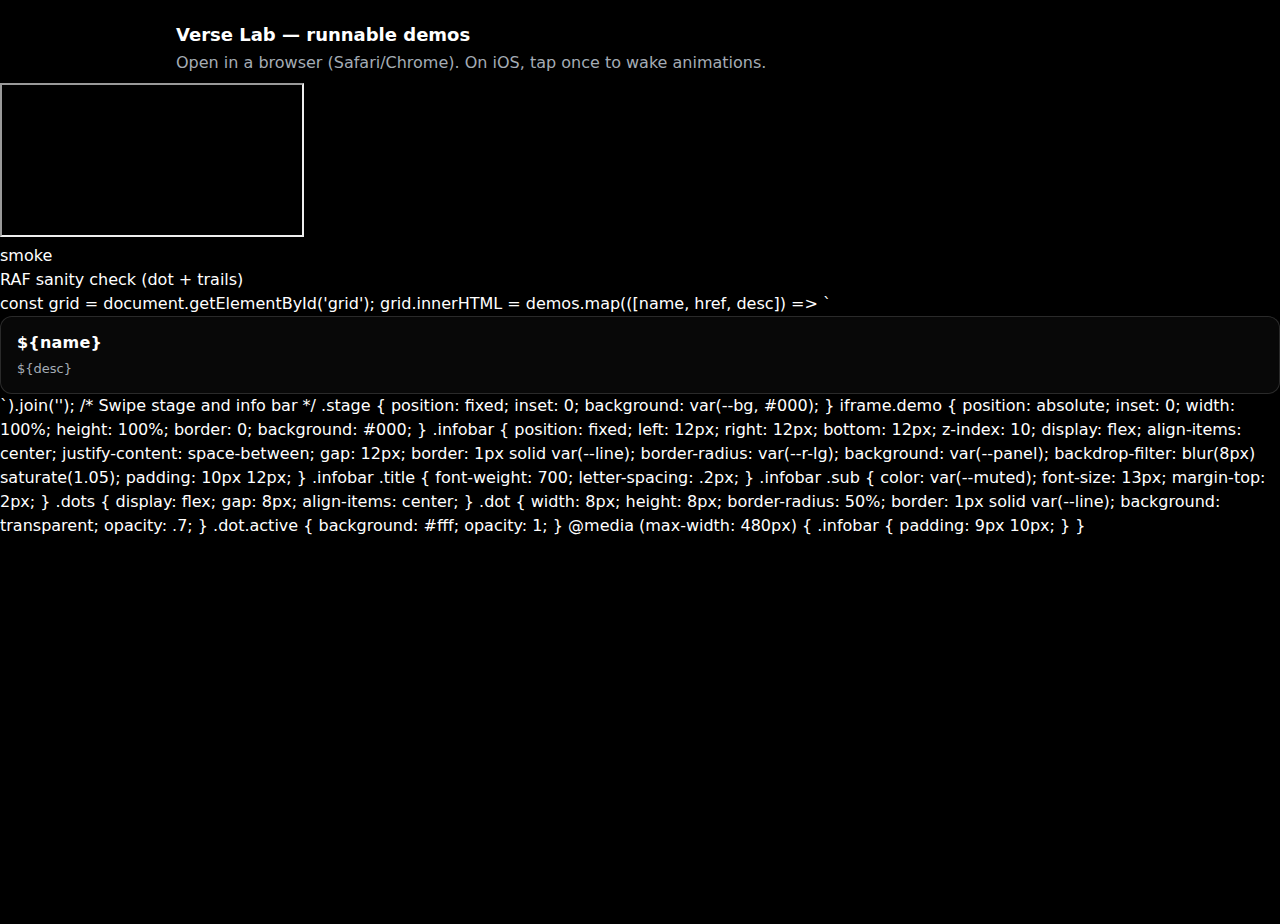
<file: public/index.html>
<!doctype html>
<html lang="en">
<head>
<meta charset="utf-8">
<meta name="viewport" content="width=device-width,initial-scale=1,viewport-fit=cover">
<title>Verse Lab — Demos</title>
<link rel="stylesheet" href="./style.css">
<style>
  /* Minimal page chrome; prefer tokens from style.css if present */
  :root { color-scheme: dark; }
  body{margin:0;background:var(--bg,#000);color:var(--ink,#fff);
       font:16px/1.5 var(--font-ui,-apple-system,system-ui,Segoe UI,Roboto);}
  header{max-width:960px;margin:24px auto 8px;padding:0 16px}
  h1{margin:0 0 6px;font:600 18px var(--font-ui,-apple-system,system-ui);}
  p.sub{margin:0;color:#a4acb5}
  main{max-width:960px;margin:12px auto 48px;padding:0 16px;
       display:grid;grid-template-columns:repeat(auto-fill,minmax(260px,1fr));gap:12px}
  a.card{display:block;text-decoration:none;color:inherit;
         border:1px solid rgba(255,255,255,.14);border-radius:12px;
         background:rgba(255,255,255,.03);padding:14px 16px}
  a.card:hover{background:rgba(255,255,255,.06)}
  .name{font-weight:600}
  .desc{margin-top:4px;color:#a4acb5;font-size:13px}
  footer{max-width:960px;margin:0 auto 28px;padding:0 16px;color:#8a93a0;font-size:12px}
  code{background:rgba(255,255,255,.06);padding:2px 6px;border-radius:6px}
</style>
</head>
<body>
<header>
  <h1>Verse Lab — runnable demos</h1>
  <p class="sub">Open in a browser (Safari/Chrome). On iOS, tap once to wake animations.</p>
</header>

<div class="stage">
  <iframe id="demoFrame" class="demo" src="" allow="autoplay; fullscreen"></iframe>
</div>

<div class="infobar">
  <div class="meta">
    <div class="title" id="demoTitle">—</div>
    <div class="sub" id="demoDesc">—</div>
  </div>
  <div class="dots" id="dots"></div>
</div>

  <script>
/* Register demos here (path is relative to /public) */
const DEMOS = [
  { name: "smoke",          href: "demos/smoke.html",          desc: "RAF sanity check (dot + trails)" },
  { name: "swarm",          href: "demos/swarm.html",          desc: "600–800 agents, obvious motion" },
  { name: "verse-seed-min", href: "demos/verse_seed_min.html", desc: "paste → shape/feel change" },
];

const frame   = document.getElementById('demoFrame');
const titleEl = document.getElementById('demoTitle');
const descEl  = document.getElementById('demoDesc');
const dotsEl  = document.getElementById('dots');

let idx = 0, touchX = 0, touchY = 0, dragging = false;

function load(i){
  idx = (i + DEMOS.length) % DEMOS.length;
  const d = DEMOS[idx];
  frame.src = d.href;
  titleEl.textContent = d.name;
  descEl.textContent  = d.desc;
  renderDots();
}

function renderDots(){
  dotsEl.innerHTML = DEMOS.map((_,i)=>
    `<span class="dot ${i===idx?'active':''}" data-i="${i}"></span>`
  ).join('');
}

function next(){ load(idx+1); }
function prev(){ load(idx-1); }

/* Click a dot to jump */
dotsEl.addEventListener('click', e=>{
  const t = e.target.closest('.dot'); if(!t) return;
  load(parseInt(t.dataset.i,10));
});

/* Arrow keys */
addEventListener('keydown', e=>{
  if(e.key === 'ArrowRight') next();
  if(e.key === 'ArrowLeft')  prev();
});

/* Pointer swipe (horizontal threshold, ignore vertical scrolls) */
addEventListener('pointerdown', e=>{
  dragging = true; touchX = e.clientX; touchY = e.clientY;
});
addEventListener('pointerup', e=>{
  if(!dragging) return; dragging = false;
  const dx = e.clientX - touchX, dy = Math.abs(e.clientY - touchY);
  if(dy > Math.abs(dx)) return;           // treat vertical as scroll, not swipe
  if(dx < -40) next(); else if(dx > 40) prev();
});

/* Initial load */
load(0);
</script>

const grid = document.getElementById('grid');
grid.innerHTML = demos.map(([name, href, desc]) => `
  <a class="card" href="${href}">
    <div class="name">${name}</div>
    <div class="desc">${desc}</div>
  </a>
`).join('');
</script>
</body>
</html>

/* Swipe stage and info bar */
.stage { position: fixed; inset: 0; background: var(--bg, #000); }
iframe.demo { position: absolute; inset: 0; width: 100%; height: 100%; border: 0; background: #000; }

.infobar {
  position: fixed; left: 12px; right: 12px; bottom: 12px; z-index: 10;
  display: flex; align-items: center; justify-content: space-between; gap: 12px;
  border: 1px solid var(--line); border-radius: var(--r-lg);
  background: var(--panel); backdrop-filter: blur(8px) saturate(1.05);
  padding: 10px 12px;
}
.infobar .title { font-weight: 700; letter-spacing: .2px; }
.infobar .sub   { color: var(--muted); font-size: 13px; margin-top: 2px; }
.dots { display: flex; gap: 8px; align-items: center; }
.dot  { width: 8px; height: 8px; border-radius: 50%; border: 1px solid var(--line); background: transparent; opacity: .7; }
.dot.active { background: #fff; opacity: 1; }

@media (max-width: 480px) {
  .infobar { padding: 9px 10px; }
}
</file>
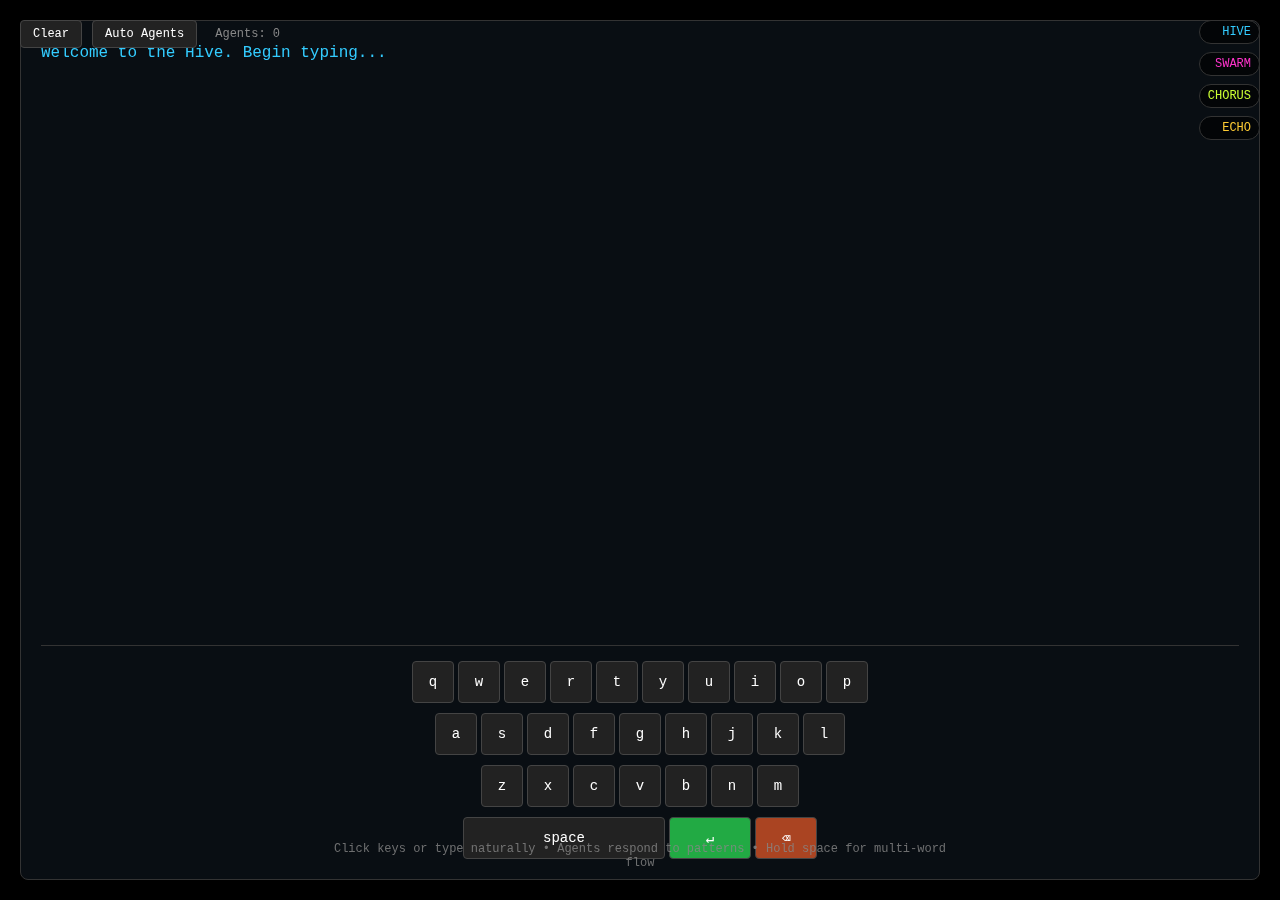
<file: unfinished_demos/hive_horde_text/index.html>
<!doctype html>
<html lang="en">
<head>
<meta charset="utf-8"/>
<meta name="viewport" content="width=device-width, initial-scale=1, viewport-fit=cover"/>
<title>hive horde text — verse</title>
<style>
  :root{
    --bg:#000; --fg:#fff; --accent:#3cf; --text-dim:#888;
  }
  html,body{margin:0;height:100%;background:var(--bg);color:var(--fg);
    font:16px ui-monospace, SFMono-Regular, Menlo, Consolas, 'Liberation Mono', monospace;
    overflow:hidden}
  
  /* Hive container - the collective text space */
  .hive{
    position:fixed; inset:20px; 
    border:1px solid #333; border-radius:8px;
    background:rgba(10,15,20,.95); backdrop-filter:blur(4px);
    padding:20px; overflow:hidden;
    display:flex; flex-direction:column;
  }
  
  /* Horde output - where collective typing appears */
  .horde-output{
    flex:1; overflow-y:auto; overflow-x:hidden;
    line-height:1.6; word-wrap:break-word;
    scroll-behavior:smooth;
  }
  
  /* Text spans with agent attribution */
  .text-agent{
    display:inline; position:relative;
    transition:all 0.3s ease;
  }
  .text-agent:hover{
    background:rgba(60,200,255,0.1);
    box-shadow:0 0 10px rgba(60,200,255,0.3);
  }
  .text-agent[data-agent="hive"]{ color:#3cf; }
  .text-agent[data-agent="swarm"]{ color:#f3c; }
  .text-agent[data-agent="chorus"]{ color:#cf3; }
  .text-agent[data-agent="echo"]{ color:#fc3; opacity:0.7; }
  
  /* Keyboard interface */
  .horde-keyboard{
    margin-top:15px; border-top:1px solid #333; padding-top:15px;
    display:flex; flex-direction:column; gap:10px;
  }
  
  .keyboard-row{
    display:flex; gap:4px; justify-content:center;
  }
  
  .key{
    min-width:40px; height:40px; display:flex; align-items:center; justify-content:center;
    background:#222; border:1px solid #444; border-radius:4px;
    color:var(--fg); font-family:inherit; font-size:14px;
    cursor:pointer; user-select:none; transition:all 0.15s ease;
  }
  .key:hover{ background:#333; border-color:#666; }
  .key:active{ background:#444; transform:translateY(1px); }
  .key.space{ min-width:200px; }
  .key.enter{ min-width:80px; background:#2a4; }
  .key.backspace{ min-width:60px; background:#a42; }
  
  /* Agent indicators */
  .agent-status{
    position:fixed; top:20px; right:20px; 
    display:flex; flex-direction:column; gap:8px;
    font-size:12px; text-align:right;
  }
  .agent-indicator{
    padding:4px 8px; border-radius:12px; 
    background:rgba(0,0,0,0.6); border:1px solid #333;
    transition:all 0.3s ease;
  }
  .agent-indicator.active{ 
    box-shadow:0 0 8px currentColor; 
    border-color:currentColor;
  }
  
  /* Controls */
  .controls{
    position:fixed; top:20px; left:20px;
    display:flex; gap:10px; align-items:center;
    font-size:12px;
  }
  .control-btn{
    padding:6px 12px; border:1px solid #444; border-radius:4px;
    background:#222; color:var(--fg); cursor:pointer;
    transition:all 0.15s ease;
  }
  .control-btn:hover{ background:#333; }
  
  .hint{
    position:fixed; left:50%; bottom:30px; 
    transform:translateX(-50%);
    color:var(--text-dim); font-size:12px; text-align:center;
    opacity:0.8; pointer-events:none;
  }
</style>
</head>
<body>

<div class="hive">
  <div class="horde-output" id="output"></div>
  
  <div class="horde-keyboard">
    <!-- Main letter rows -->
    <div class="keyboard-row">
      <div class="key" data-key="q">q</div>
      <div class="key" data-key="w">w</div>
      <div class="key" data-key="e">e</div>
      <div class="key" data-key="r">r</div>
      <div class="key" data-key="t">t</div>
      <div class="key" data-key="y">y</div>
      <div class="key" data-key="u">u</div>
      <div class="key" data-key="i">i</div>
      <div class="key" data-key="o">o</div>
      <div class="key" data-key="p">p</div>
    </div>
    <div class="keyboard-row">
      <div class="key" data-key="a">a</div>
      <div class="key" data-key="s">s</div>
      <div class="key" data-key="d">d</div>
      <div class="key" data-key="f">f</div>
      <div class="key" data-key="g">g</div>
      <div class="key" data-key="h">h</div>
      <div class="key" data-key="j">j</div>
      <div class="key" data-key="k">k</div>
      <div class="key" data-key="l">l</div>
    </div>
    <div class="keyboard-row">
      <div class="key" data-key="z">z</div>
      <div class="key" data-key="x">x</div>
      <div class="key" data-key="c">c</div>
      <div class="key" data-key="v">v</div>
      <div class="key" data-key="b">b</div>
      <div class="key" data-key="n">n</div>
      <div class="key" data-key="m">m</div>
    </div>
    <!-- Control row -->
    <div class="keyboard-row">
      <div class="key space" data-key=" ">space</div>
      <div class="key enter" data-key="Enter">↵</div>
      <div class="key backspace" data-key="Backspace">⌫</div>
    </div>
  </div>
</div>

<div class="agent-status">
  <div class="agent-indicator" data-agent="hive" style="color:#3cf">HIVE</div>
  <div class="agent-indicator" data-agent="swarm" style="color:#f3c">SWARM</div>
  <div class="agent-indicator" data-agent="chorus" style="color:#cf3">CHORUS</div>
  <div class="agent-indicator" data-agent="echo" style="color:#fc3">ECHO</div>
</div>

<div class="controls">
  <div class="control-btn" id="clearBtn">Clear</div>
  <div class="control-btn" id="toggleAgents">Auto Agents</div>
  <span style="margin-left:8px; color:var(--text-dim)">Agents: <span id="agentCount">0</span></span>
</div>

<div class="hint">
  Click keys or type naturally • Agents respond to patterns • Hold space for multi-word flow
</div>

<script>
/* ========================= HIVE HORDE TEXT SYSTEM ========================= */

// Core state - exposed for agent extension
window.HiveHorde = {
  agents: new Map(),
  output: document.getElementById('output'),
  currentAgent: 'hive',
  autoAgents: true,
  wordBuffer: '',
  lastKeyTime: 0,
  
  // Agent behavior hooks - extend these for custom behaviors
  agentHooks: {
    onInput: new Map(),
    onWordComplete: new Map(),
    onPatternMatch: new Map(),
    onAgentSwitch: new Map()
  },
  
  // Pattern recognition - agents can register new patterns
  patterns: new Map([
    ['question', /\?$/],
    ['exclamation', /!$/],
    ['code', /[{}();]/],
    ['numbers', /\d+/],
    ['repetition', /(.)\1{2,}/],
    ['caps', /[A-Z]{3,}/]
  ])
};

// Agent definitions - modular and extensible
const AgentBehaviors = {
  hive: {
    color: '#3cf',
    trigger: () => true, // always available
    respond: (input, context) => {
      return Math.random() > 0.7 ? ' collective_' + input.slice(-3) : '';
    }
  },
  
  swarm: {
    color: '#f3c',
    trigger: (input) => /\b(many|group|together|cluster)\b/i.test(input),
    respond: (input, context) => {
      const swarmWords = ['buzz', 'gather', 'multiply', 'surge', 'flow'];
      return Math.random() > 0.6 ? ' ' + swarmWords[Math.floor(Math.random() * swarmWords.length)] : '';
    }
  },
  
  chorus: {
    color: '#cf3',
    trigger: (input) => HiveHorde.patterns.get('repetition').test(input),
    respond: (input, context) => {
      const match = input.match(/(.)\1{2,}/);
      return match ? ' echo_' + match[1].repeat(2) : '';
    }
  },
  
  echo: {
    color: '#fc3',
    trigger: (input) => input.length > 0 && Math.random() > 0.85,
    respond: (input, context) => {
      const words = input.split(' ').filter(w => w.length > 3);
      const echo = words[words.length - 1];
      return echo ? ' ~' + echo.slice(-2) : '';
    }
  }
};

// Initialize agents
function initializeAgents() {
  for (const [name, behavior] of Object.entries(AgentBehaviors)) {
    HiveHorde.agents.set(name, {
      ...behavior,
      active: false,
      lastActive: 0
    });
  }
}

// Text output with agent attribution
function appendText(text, agent = 'hive') {
  const span = document.createElement('span');
  span.className = 'text-agent';
  span.setAttribute('data-agent', agent);
  span.textContent = text;
  HiveHorde.output.appendChild(span);
  
  // Auto-scroll to bottom
  HiveHorde.output.scrollTop = HiveHorde.output.scrollHeight;
  
  // Update agent indicator
  updateAgentIndicator(agent);
}

// Agent indicator updates
function updateAgentIndicator(agentName) {
  document.querySelectorAll('.agent-indicator').forEach(el => {
    el.classList.remove('active');
  });
  
  const indicator = document.querySelector(`[data-agent="${agentName}"]`);
  if (indicator) {
    indicator.classList.add('active');
    setTimeout(() => indicator.classList.remove('active'), 1000);
  }
}

// Core input handler - extensible hook system
function processInput(char) {
  const now = Date.now();
  const timeSinceLastKey = now - HiveHorde.lastKeyTime;
  HiveHorde.lastKeyTime = now;
  
  // Handle special keys
  if (char === 'Backspace') {
    if (HiveHorde.output.lastChild) {
      const lastSpan = HiveHorde.output.lastChild;
      if (lastSpan.textContent.length > 1) {
        lastSpan.textContent = lastSpan.textContent.slice(0, -1);
      } else {
        HiveHorde.output.removeChild(lastSpan);
      }
    }
    return;
  }
  
  if (char === 'Enter') {
    appendText('\n', HiveHorde.currentAgent);
    HiveHorde.wordBuffer = '';
    return;
  }
  
  // Add character
  appendText(char, HiveHorde.currentAgent);
  HiveHorde.wordBuffer += char;
  
  // Word boundary detection
  if (char === ' ' || timeSinceLastKey > 1000) {
    processWordComplete();
  }
  
  // Trigger agent responses if auto mode is on
  if (HiveHorde.autoAgents) {
    triggerAgentResponses();
  }
  
  // Call registered hooks
  HiveHorde.agentHooks.onInput.forEach(hook => hook(char));
}

// Word completion handler
function processWordComplete() {
  const word = HiveHorde.wordBuffer.trim();
  if (word.length === 0) return;
  
  // Pattern matching
  for (const [patternName, regex] of HiveHorde.patterns) {
    if (regex.test(word)) {
      HiveHorde.agentHooks.onPatternMatch.forEach(hook => hook(patternName, word));
    }
  }
  
  HiveHorde.agentHooks.onWordComplete.forEach(hook => hook(word));
  HiveHorde.wordBuffer = '';
}

// Agent response system
function triggerAgentResponses() {
  const fullText = HiveHorde.output.textContent;
  const recentText = fullText.slice(-100); // Last 100 chars for context
  
  for (const [name, agent] of HiveHorde.agents) {
    if (name === HiveHorde.currentAgent) continue;
    
    if (agent.trigger(recentText) && Math.random() > 0.8) {
      const response = agent.respond(recentText, { fullText });
      if (response) {
        setTimeout(() => {
          appendText(response, name);
        }, Math.random() * 500 + 200);
      }
    }
  }
}

// Keyboard event handlers
function setupKeyboard() {
  // Virtual keyboard clicks
  document.querySelectorAll('.key').forEach(key => {
    key.addEventListener('click', () => {
      const char = key.getAttribute('data-key');
      processInput(char);
    });
  });
  
  // Physical keyboard
  document.addEventListener('keydown', (e) => {
    e.preventDefault();
    
    if (e.key.length === 1) {
      processInput(e.key);
    } else if (e.key === 'Backspace' || e.key === 'Enter') {
      processInput(e.key);
    }
  });
}

// Control handlers
function setupControls() {
  document.getElementById('clearBtn').addEventListener('click', () => {
    HiveHorde.output.innerHTML = '';
    HiveHorde.wordBuffer = '';
  });
  
  document.getElementById('toggleAgents').addEventListener('click', (e) => {
    HiveHorde.autoAgents = !HiveHorde.autoAgents;
    e.target.textContent = HiveHorde.autoAgents ? 'Auto Agents' : 'Manual Mode';
    e.target.style.background = HiveHorde.autoAgents ? '#2a4' : '#a42';
  });
}

// Agent count display
function updateAgentCount() {
  const activeAgents = Array.from(HiveHorde.agents.values()).filter(a => a.active).length;
  document.getElementById('agentCount').textContent = activeAgents;
}

// Extension API for agents to register themselves
window.HiveHorde.registerAgent = function(name, behavior) {
  HiveHorde.agents.set(name, {
    ...behavior,
    active: false,
    lastActive: 0
  });
};

window.HiveHorde.registerHook = function(hookType, callback) {
  if (HiveHorde.agentHooks[hookType]) {
    HiveHorde.agentHooks[hookType].set(callback.name || 'anonymous', callback);
  }
};

window.HiveHorde.registerPattern = function(name, regex) {
  HiveHorde.patterns.set(name, regex);
};

// Initialize
document.addEventListener('DOMContentLoaded', () => {
  initializeAgents();
  setupKeyboard();
  setupControls();
  
  // Welcome message
  setTimeout(() => {
    appendText('Welcome to the Hive. Begin typing...', 'hive');
    appendText('\n', 'hive');
  }, 500);
  
  setInterval(updateAgentCount, 1000);
});

</script>
</body>
</html>
</file>
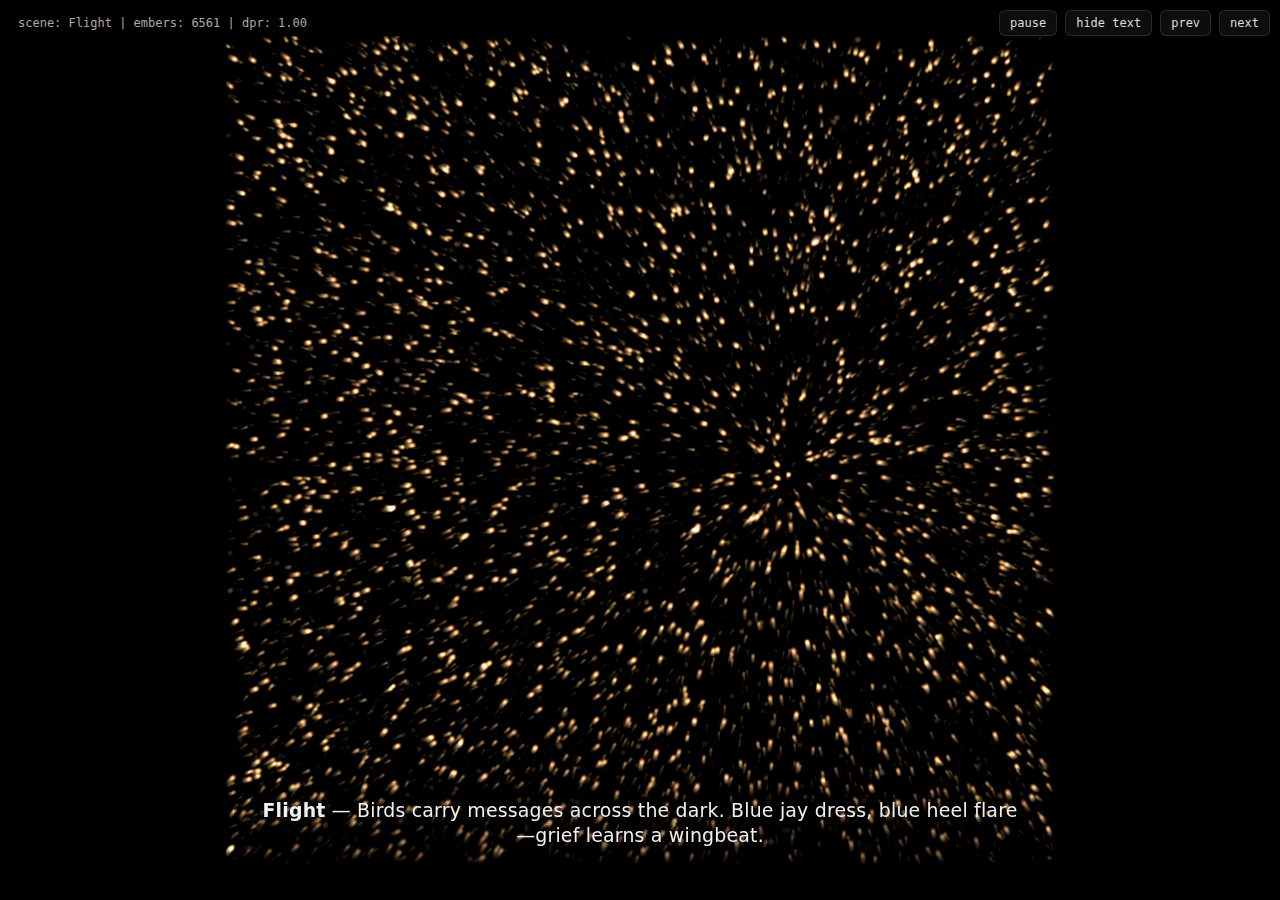
<file: public/demos/megans_verse.html>
<!DOCTYPE html>
<html lang="en">
<head>
<meta charset="utf-8" />
<meta name="viewport" content="width=device-width, initial-scale=1" />
<title>Constellation of Grief &amp; Rebirth — Canvas2D Movie</title>
<style>
  html, body { margin:0; padding:0; background:#000; height:100%; }
  #wrap { position:fixed; inset:0; display:grid; place-items:center; background:#000; }
  canvas { width: min(92vmin, 1200px); height: min(92vmin, 1200px); image-rendering: -webkit-optimize-contrast; }
  .caption { 
    position: fixed; left: 50%; transform: translateX(-50%); 
    bottom: 4vh; width: min(86vmin, 1100px); color:#f0f0f0; 
    font-family: ui-sans-serif, system-ui, -apple-system, Segoe UI, Roboto, Helvetica, Arial, "Apple Color Emoji", "Segoe UI Emoji"; 
    line-height:1.35; letter-spacing:0.2px; font-size: clamp(12px, 2.1vmin, 22px);
    text-shadow: 0 1px 4px rgba(0,0,0,0.8), 0 0 16px rgba(255,180,150,0.15);
    text-align: center; 
    padding: 0.8em 1em; border-radius: 10px;
    background: linear-gradient( to top, rgba(0,0,0,0.55), rgba(0,0,0,0.15) );
    user-select: none;
  }
  .hud {
    position:fixed; top:10px; left:10px; color:#aaa; font: 12px/1.2 monospace;
    background: rgba(0,0,0,0.35); padding: 6px 8px; border-radius: 6px;
  }
  .controls {
    position: fixed; top:10px; right:10px; display:flex; gap:8px; flex-wrap:wrap;
  }
  .btn {
    color:#ddd; font: 12px/1 monospace; background: rgba(255,255,255,0.05);
    border: 1px solid rgba(255,255,255,0.12); padding:6px 10px; border-radius:6px; cursor:pointer;
  }
  .btn:hover{ background: rgba(255,255,255,0.12); }
</style>
</head>
<body>
<div id="wrap">
  <canvas id="c"></canvas>
</div>
<div class="caption" id="caption"></div>
<div class="hud" id="hud"></div>
<div class="controls">
  <button class="btn" id="playPause">pause</button>
  <button class="btn" id="toggleText">hide text</button>
  <button class="btn" id="prevScene">prev</button>
  <button class="btn" id="nextScene">next</button>
</div>

<script>
(() => {
  const DPR = Math.min(devicePixelRatio || 1, 2);
  const canvas = document.getElementById('c');
  const ctx = canvas.getContext('2d');
  const CAPTION = document.getElementById('caption');
  const HUD = document.getElementById('hud');

  function resize() {
    const side = Math.min(window.innerWidth, window.innerHeight) * 0.92;
    const pix = Math.min(1600, Math.max(700, Math.floor(side))) | 0;
    canvas.width = pix * DPR;
    canvas.height = pix * DPR;
  }
  resize();
  window.addEventListener('resize', resize);

  const LEGEND = [
    {title: "Flight", text: "Birds carry messages across the dark. Blue jay dress, blue heel flare—grief learns a wingbeat."},
    {title: "Beams", text: "Unseen supports hold the house until they crack. Love is a hidden joist. Motherhood is load-bearing."},
    {title: "Drowned Coast", text: "Shipwreck water devours and baptizes. To be taken under and brought back shining."},
    {title: "Lens", text: "Witness is a lens: red carpet flash, bird glass, phone raised in the alley—you are here."},
    {title: "Signs", text: "Omen is an alphabet: cardinals, fungi, blacklight stones. Read the random; make a grammar of it."},
    {title: "Exile Hearth", text: "Motherhood is exile and anchor, a small fire in a wide night. The body charges the world."},
    {title: "Error → Rebirth", text: "Failure-to-progress was a verdict. Recompile. New self boots, breath by breath."}
  ];

  const SCENES = [];
  let TIME = 0;
  let sceneIndex = 0;
  let playing = true;
  let showText = true;

  let TARGET = 10000;
  if (/iPhone|Android/i.test(navigator.userAgent)) TARGET = 7000;
  if (DPR > 1.5) TARGET = Math.floor(TARGET * 0.8);

  class Ember {
    constructor() { this.reset(true); }
    reset(randomXY = false) {
      const W = canvas.width, H = canvas.height;
      this.x = randomXY ? Math.random()*W : (W*0.5 + (Math.random()-0.5)*W*0.2);
      this.y = randomXY ? Math.random()*H : (H*0.5 + (Math.random()-0.5)*H*0.2);
      this.vx = (Math.random()-0.5) * 0.25 * DPR;
      this.vy = (Math.random()-0.5) * 0.25 * DPR;
      this.base = Math.random()**2;
      this.a = this.base;
      this.r = 0.7 + this.base * 2.5;
      this.hue = 20 + 25 * (1 - this.base);
      this.life = 0;
    }
    step(ax=0, ay=0, drag=0.995) {
      this.vx = (this.vx + ax) * drag;
      this.vy = (this.vy + ay) * drag;
      this.x += this.vx;
      this.y += this.vy;
      this.life += 1;
      const W = canvas.width, H = canvas.height;
      if (this.x < 0) this.x += W; else if (this.x > W) this.x -= W;
      if (this.y < 0) this.y += H; else if (this.y > H) this.y -= H;
      this.a = Math.max(0, Math.min(1, this.base + (Math.random()-0.5)*0.2));
    }
    drawGlow() {
      ctx.beginPath();
      ctx.arc(this.x, this.y, this.r*DPR, 0, Math.PI*2);
      ctx.fillStyle = `hsla(${this.hue},80%,60%,${0.12*this.a})`;
      ctx.fill();
      ctx.beginPath();
      ctx.arc(this.x, this.y, this.r*0.6*DPR, 0, Math.PI*2);
      ctx.fillStyle = `hsla(${40 + this.hue*0.2},90%,80%,${0.15*this.a})`;
      ctx.fill();
    }
  }

  const EMBERS = new Array(TARGET).fill(0).map(_ => new Ember());

  function vignette(alpha=0.2) {
    const W = canvas.width, H = canvas.height;
    const g = ctx.createRadialGradient(W/2, H/2, Math.min(W,H)*0.1, W/2, H/2, Math.max(W,H)*0.5);
    g.addColorStop(0, `rgba(0,0,0,${alpha*0.2})`);
    g.addColorStop(1, `rgba(0,0,0,${alpha})`);
    ctx.fillStyle = g;
    ctx.fillRect(0,0,W,H);
  }

  function drawCaption() {
    if (!showText) { CAPTION.innerHTML = ""; return; }
    const L = LEGEND[sceneIndex % LEGEND.length];
    CAPTION.innerHTML = `<b>${L.title}</b> — ${L.text}`;
  }

  // Scene 0: Flight
  (function(){
    const gravityUp = -0.003 * DPR;
    SCENES.push({
      name: "Flight",
      enter(){ drawCaption(); },
      frame(t, dt){
        ctx.globalCompositeOperation = 'source-over';
        ctx.fillStyle = 'rgba(0,0,0,0.12)';
        ctx.fillRect(0,0,canvas.width, canvas.height);
        ctx.globalCompositeOperation = 'lighter';

        for (let i=0;i<EMBERS.length;i++){
          const e = EMBERS[i];
          const angle = t*0.0003;
          const ox = canvas.width*0.5 + Math.cos(angle)*canvas.width*0.18;
          const oy = canvas.height*0.5 + Math.sin(angle*1.3)*canvas.height*0.18;
          let dx = ox - e.x, dy = oy - e.y;
          const dist = Math.hypot(dx, dy) + 0.0001;
          dx/=dist; dy/=dist;
          e.step(dx*0.02, gravityUp + dy*0.02, 0.996);
          e.drawGlow();
        }
        vignette(0.2);
      }
    });
  })();

  // Scene 1: Beams
  (function(){
    const beams = [];
    function makeBeams(){
      beams.length = 0;
      const W = canvas.width, H = canvas.height;
      const count = 14;
      for (let i=0;i<count;i++){
        const x = (i+1)/(count+1) * W;
        beams.push({x, phase: Math.random()*Math.PI*2, w: 2 + Math.random()*4});
      }
    }
    SCENES.push({
      name: "Beams",
      enter(){ makeBeams(); drawCaption(); },
      frame(t, dt){
        const W = canvas.width, H = canvas.height;
        ctx.globalCompositeOperation = 'source-over';
        ctx.fillStyle = 'rgba(0,0,0,0.18)';
        ctx.fillRect(0,0,W,H);
        ctx.globalCompositeOperation = 'lighter';

        for (const b of beams){
          const pulse = (Math.sin(t*0.002 + b.phase)*0.5 + 0.5);
          const lw = (b.w + pulse*6) * DPR;
          const g = ctx.createLinearGradient(b.x, 0, b.x, H);
          g.addColorStop(0, 'rgba(255,220,120,0.0)');
          g.addColorStop(0.5, 'rgba(255,220,160,0.12)');
          g.addColorStop(1, 'rgba(255,120,80,0.0)');
          ctx.strokeStyle = g;
          ctx.lineWidth = lw;
          ctx.beginPath();
          ctx.moveTo(b.x, 0);
          ctx.lineTo(b.x, H);
          ctx.stroke();
        }

        for (let i=0;i<EMBERS.length;i++){
          const e = EMBERS[i];
          const ix = Math.round((e.x/W) * beams.length);
          const bx = beams[Math.max(0, Math.min(beams.length-1, ix))].x;
          const dx = bx - e.x;
          e.step(dx*0.002, -0.001*DPR, 0.994);
          e.drawGlow();
        }
        vignette(0.25);
      }
    });
  })();

  // Scene 2: Drowned Coast
  (function(){
    SCENES.push({
      name: "Drowned Coast",
      enter(){ drawCaption(); },
      frame(t, dt){
        const W = canvas.width, H = canvas.height;
        ctx.globalCompositeOperation = 'source-over';
        ctx.fillStyle = 'rgba(0,10,25,0.18)';
        ctx.fillRect(0,0,W,H);
        ctx.globalCompositeOperation = 'lighter';

        for (let i=0;i<EMBERS.length;i++){
          const e = EMBERS[i];
          const n = Math.sin((e.x*0.006 + t*0.0012)) * Math.cos((e.y*0.006 - t*0.0010));
          const ax = n * 0.015;
          const ay = Math.sin((e.x + e.y + t*0.2)*0.002) * 0.003 - 0.0005;
          e.hue = 200 + 50*(1 - e.base);
          e.step(ax, ay, 0.997);
          e.drawGlow();
        }
        vignette(0.25);
      }
    });
  })();

  // Scene 3: Lens
  (function(){
    let flash = 0;
    SCENES.push({
      name: "Lens",
      enter(){ flash = 1.0; drawCaption(); },
      frame(t, dt){
        const W = canvas.width, H = canvas.height;
        ctx.globalCompositeOperation = 'source-over';
        ctx.fillStyle = 'rgba(0,0,0,0.12)';
        ctx.fillRect(0,0,W,H);
        ctx.globalCompositeOperation = 'lighter';

        for (let i=0;i<EMBERS.length;i++){
          const e = EMBERS[i];
          e.step(0.0005, -0.00025, 0.998);
          e.drawGlow();
        }

        if (Math.random() < 0.02) flash = 1.0;
        if (flash > 0) {
          const g = ctx.createRadialGradient(W*0.52, H*0.48, 10, W*0.5, H*0.5, Math.max(W,H)*0.6);
          g.addColorStop(0, `rgba(255,255,255,${0.35*flash})`);
          g.addColorStop(1, `rgba(255,255,255,0)`);
          ctx.fillStyle = g;
          ctx.fillRect(0,0,W,H);
          flash *= 0.88;
        }

        ctx.globalCompositeOperation = 'source-over';
        ctx.strokeStyle = 'rgba(255,255,255,0.25)';
        ctx.lineWidth = 1 * DPR;
        const s = Math.min(W,H) * (0.25 + 0.05*Math.sin(t*0.001));
        const cx = W/2, cy = H/2;
        ctx.strokeRect(cx - s/2, cy - s/2, s, s);
        ctx.globalCompositeOperation = 'lighter';

        vignette(0.18);
      }
    });
  })();

  // Scene 4: Signs
  (function(){
    SCENES.push({
      name: "Signs",
      enter(){ drawCaption(); },
      frame(t, dt){
        const W = canvas.width, H = canvas.height;
        ctx.globalCompositeOperation = 'source-over';
        ctx.fillStyle = 'rgba(0,0,0,0.16)';
        ctx.fillRect(0,0,W,H);
        ctx.globalCompositeOperation = 'lighter';

        for (let i=0;i<EMBERS.length;i++){
          const e = EMBERS[i];
          e.step(0.0, -0.0003, 0.998);
        }

        ctx.strokeStyle = 'rgba(255,210,140,0.08)';
        ctx.lineWidth = 1 * DPR;
        for (let i=0;i<EMBERS.length; i+=80){
          const e = EMBERS[i];
          let best = null, bestD = 1e9;
          for (let k=0;k<6;k++){
            const j = (i + Math.floor(Math.random()*500)) % EMBERS.length;
            const f = EMBERS[j];
            const d = (e.x - f.x)**2 + (e.y - f.y)**2;
            if (d < bestD) { bestD = d; best = f; }
          }
          if (best && bestD < (Math.min(W,H)*0.18)**2){
            ctx.beginPath();
            ctx.moveTo(e.x, e.y);
            ctx.lineTo(best.x, best.y);
            ctx.stroke();
          }
        }
        for (let i=0;i<EMBERS.length;i++) EMBERS[i].drawGlow();

        vignette(0.22);
      }
    });
  })();

  // Scene 5: Exile Hearth
  (function(){
    SCENES.push({
      name: "Exile Hearth",
      enter(){ drawCaption(); },
      frame(t, dt){
        const W = canvas.width, H = canvas.height;
        ctx.globalCompositeOperation = 'source-over';
        ctx.fillStyle = 'rgba(20,10,0,0.16)';
        ctx.fillRect(0,0,W,H);
        ctx.globalCompositeOperation = 'lighter';

        const ox = W*0.5, oy = H*0.5;
        for (let i=0;i<EMBERS.length;i++){
          const e = EMBERS[i];
          let dx = ox - e.x, dy = oy - e.y;
          const d = Math.hypot(dx, dy) + 0.0001;
          dx/=d; dy/=d;
          e.hue = 30 + 30*(1 - e.base);
          e.step(dx*0.01, dy*0.01, 0.995);
          e.drawGlow();
        }

        const g = ctx.createRadialGradient(ox, oy, 0, ox, oy, Math.min(W,H)*0.35);
        g.addColorStop(0, 'rgba(255,180,120,0.14)');
        g.addColorStop(1, 'rgba(255,120,80,0)');
        ctx.fillStyle = g;
        ctx.fillRect(0,0,W,H);

        vignette(0.20);
      }
    });
  })();

  // Scene 6: Error -> Rebirth
  (function(){
    SCENES.push({
      name: "Error→Rebirth",
      enter(){ drawCaption(); },
      frame(t, dt){
        const W = canvas.width, H = canvas.height;
        ctx.globalCompositeOperation = 'source-over';
        ctx.fillStyle = 'rgba(0,0,0,0.14)';
        ctx.fillRect(0,0,W,H);
        ctx.globalCompositeOperation = 'lighter';

        const cx = W/2, cy = H/2;
        const rot = (t*0.0007) % (Math.PI*2);
        for (let i=0;i<EMBERS.length;i++){
          const e = EMBERS[i];
          const a = rot + (i/EMBERS.length)*Math.PI*8;
          const r = (Math.min(W,H)*0.1) + ((i%200)/200) * Math.min(W,H)*0.35;
          const tx = cx + Math.cos(a) * r;
          const ty = cy - (t*0.05 % H) + Math.sin(a) * r * 0.2;
          const dx = (tx - e.x) * 0.0025;
          const dy = (ty - e.y) * 0.0025;
          e.step(dx, dy, 0.996);
          e.hue = 40 + 200 * (i/EMBERS.length);
          e.drawGlow();
        }
        vignette(0.18);
      }
    });
  })();

  let last = performance.now();
  let sceneTimer = 0;
  const SCENE_LENGTH = 9000;
  drawCaption();

  function loop(now){
    const dt = now - last; last = now;
    if (playing) {
      TIME += dt;
      sceneTimer += dt;
      const scene = SCENES[sceneIndex % SCENES.length];
      scene.frame(TIME, dt);
      if (sceneTimer > SCENE_LENGTH) {
        sceneIndex = (sceneIndex + 1) % SCENES.length;
        sceneTimer = 0;
        SCENES[sceneIndex].enter?.();
      }
      if (dt > 50 && EMBERS.length > 4000) {
        EMBERS.length = Math.max(4000, Math.floor(EMBERS.length * 0.9));
      }
    }
    HUD.textContent = `scene: ${SCENES[sceneIndex].name}  |  embers: ${EMBERS.length}  |  dpr: ${DPR.toFixed(2)}`;
    requestAnimationFrame(loop);
  }
  requestAnimationFrame(loop);

  document.getElementById('playPause').onclick = () => {
    playing = !playing;
    document.getElementById('playPause').textContent = playing ? 'pause' : 'play';
  };
  document.getElementById('toggleText').onclick = () => {
    showText = !showText;
    document.getElementById('toggleText').textContent = showText ? 'hide text' : 'show text';
    drawCaption();
  };
  document.getElementById('nextScene').onclick = () => {
    sceneIndex = (sceneIndex + 1) % SCENES.length;
    sceneTimer = 0;
    SCENES[sceneIndex].enter?.();
  };
  document.getElementById('prevScene').onclick = () => {
    sceneIndex = (sceneIndex - 1 + SCENES.length) % SCENES.length;
    sceneTimer = 0;
    SCENES[sceneIndex].enter?.();
  };

  // Keyboard shortcuts
  window.addEventListener('keydown', (e) => {
    if (e.key === ' ') { e.preventDefault(); document.getElementById('playPause').click(); }
    if (e.key === 'ArrowRight') document.getElementById('nextScene').click();
    if (e.key === 'ArrowLeft') document.getElementById('prevScene').click();
    if (e.key.toLowerCase() === 't') document.getElementById('toggleText').click();
  });
})();
</script>
</body>
</html>
</file>
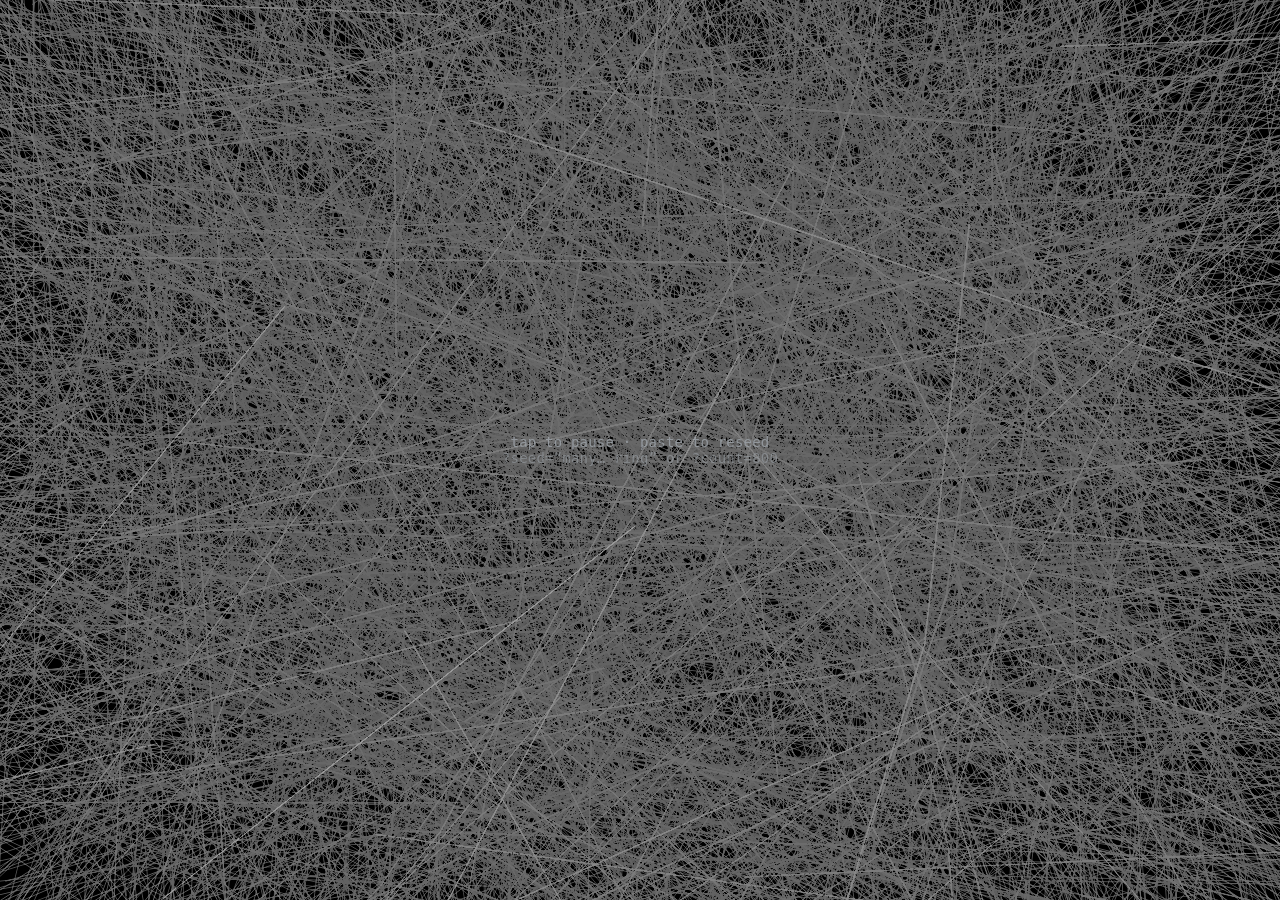
<file: public/demos/swarm.html>
<!doctype html>
<html lang="en">
<head>
<meta charset="utf-8"/>
<meta name="viewport" content="width=device-width, initial-scale=1, viewport-fit=cover"/>
<title>swarm — verse</title>
<style>
  :root{
    --bg:#000; --fg:#fff;
  }
  html,body{margin:0;height:100%;background:var(--bg);color:var(--fg);
    font:14px ui-monospace, SFMono-Regular, Menlo, Consolas, monospace}
  canvas{position:fixed;inset:0;display:block;background:#000}
  .hint{position:fixed;left:50%;top:50%;transform:translate(-50%,-50%);
    color:#9aa0a6;letter-spacing:.2px;opacity:.85;pointer-events:none;
    text-align:center;user-select:none}
  .fade{animation:fade 2.3s both} @keyframes fade{0%{opacity:.9}90%{opacity:.45}100%{opacity:0}}
</style>
</head>
<body>
<canvas id="c"></canvas>
<div id="hint" class="hint fade">tap to pause · paste to reseed<br/><span style="opacity:.7">?seed=“many… ring” or ?count=800</span></div>

<script>
/* ----------------- tiny deterministic RNG ----------------- */
function xmur3(str){let h=1779033703^str.length;for(let i=0;i<str.length;i++){h=Math.imul(h^str.charCodeAt(i),3432918353);h=h<<13|h>>>19}
  return ()=>{h=Math.imul(h^h>>>16,2246822507);h=Math.imul(h^h>>>13,3266489909);return (h^=h>>>16)>>>0}}
function mulberry32(a){return()=>{let t=a+=0x6D2B79F5;t=Math.imul(t^t>>>15,t|1);t^=t+Math.imul(t^t>>>7,t|61);return((t^t>>>14)>>>0)/4294967296}}

/* ----------------- canvas & DPR fit ----------------- */
const canvas = document.getElementById('c'), ctx = canvas.getContext('2d',{alpha:false});
function fit(){const dpr=Math.max(1,Math.min(3,devicePixelRatio||1));
  canvas.width=Math.floor(innerWidth*dpr);canvas.height=Math.floor(innerHeight*dpr);
  canvas.style.width=innerWidth+'px';canvas.style.height=innerHeight+'px';
  ctx.setTransform(dpr,0,0,dpr,0,0)}
addEventListener('resize',fit,{passive:true}); fit();

/* ----------------- params from seed ----------------- */
function parseSeed(text){
  const s=(text||'').toLowerCase();
  // count
  let count = 400;
  if(/\b(zero|null|silence|void)\b/.test(s)) count=0;
  else if(/\b(one|solo|single)\b/.test(s)) count=1;
  else if(/\b(few)\b/.test(s)) count=120;
  else if(/\b(some|several)\b/.test(s)) count=300;
  else if(/\b(many|legion)\b/.test(s)) count=800;
  else if(/\b(thousand|thousands)\b/.test(s)) count=1600;
  const m = s.match(/\b(\d{1,5})\b/); if(m) count = Math.max(0,Math.min(8000,+m[1]));

  // field “shape”
  let shape = 'none';
  if(/\b(ring|circle|torus|halo)\b/.test(s)) shape='ring';
  else if(/\b(lattice|grid|weave)\b/.test(s)) shape='lattice';
  else if(/\b(wave|sine|ripple)\b/.test(s)) shape='wave';
  else if(/\b(spiral|galaxy|vortex)\b/.test(s)) shape='spiral';

  // motion adjectives
  const tremor =
    /\b(calm|still)\b/.test(s) ? 0.12 :
    /\b(wild|restless)\b/.test(s) ? 1.0  : 0.45;
  const tide =
    /\b(slow)\b/.test(s) ? 0.1 :
    /\b(fast|rush|wind)\b/.test(s) ? 0.9 : 0.45;

  // trails
  const trails =
    /\b(ghost|long)\b/.test(s) ? 0.96 :
    /\b(short)\b/.test(s) ? 0.80 : 0.90;

  return {count, shape, tremor, tide, trails};
}

/* ----------------- world state ----------------- */
const state={
  seed:'', rng:mulberry32(1), t:0, paused:false,
  params:{count:0,shape:'none',tremor:0.4,tide:0.5,trails:0.9},
  parts:[], samples:null
};
function rnd(){return state.rng();}
function reseed(text){
  state.seed=(text||'').slice(0,2000);
  const h=xmur3(state.seed||('rand-'+Math.random())); state.rng=mulberry32(h());
  state.params=parseSeed(state.seed);
  spawn(state.params.count);
}
function spawn(n){
  state.parts.length=0;
  for(let i=0;i<n;i++){
    state.parts.push({
      x:rnd()*innerWidth, y:rnd()*innerHeight,
      vx:(rnd()*2-1)*0.4, vy:(rnd()*2-1)*0.4, id:i
    });
  }
}

/* ----------------- fields ----------------- */
function shapeSamples(name){
  const cx=innerWidth/2, cy=innerHeight/2, R=Math.min(innerWidth,innerHeight)*0.34;
  const N=360, pts=[];
  if(name==='ring'){
    for(let i=0;i<N;i++){const a=2*Math.PI*(i/N);pts.push({x:cx+R*Math.cos(a),y:cy+R*Math.sin(a)})}
  }else if(name==='lattice'){
    const step=Math.max(18,R*0.20); for(let y=cy-R;y<=cy+R;y+=step) for(let x=cx-R;x<=cx+R;x+=step) pts.push({x,y});
  }else if(name==='wave'){
    const A=R*0.33, k=2; for(let i=0;i<N;i++){const t=i/N;const x=(innerWidth*0.12)+t*(innerWidth*0.76);pts.push({x, y:cy+A*Math.sin(2*Math.PI*k*t)})}
  }else if(name==='spiral'){
    const turns=2.2; for(let i=0;i<N;i++){const t=i/N; const a=2*Math.PI*turns*t, r=R*0.1+R*0.9*t; pts.push({x:cx+r*Math.cos(a), y:cy+r*Math.sin(a)})}
  }
  return pts;
}
function field(ax,ay,p){
  // slow global rotation (tide)
  const t=state.t*(0.0006+state.params.tide*0.0013), c=Math.cos(t), s=Math.sin(t);
  let fx=ax*c - ay*s, fy=ax*s + ay*c;

  // jitter (tremor) — stable per id
  const n = (Math.sin((p.id*12.9898 + state.t*0.015)*43758.5453)%1);
  fx += (n*2-1)*state.params.tremor*0.6;
  fy += ((1-n*1.7)%1*2-1)*state.params.tremor*0.6;

  // optional shape attraction
  if(state.params.shape !== 'none'){
    if(!state.samples || state.samples.name!==state.params.shape){
      state.samples = {name:state.params.shape, pts:shapeSamples(state.params.shape)};
    }
    const pts=state.samples.pts; if(pts.length){
      // nearest point (subsampled)
      let bestDx=0,bestDy=0,best=Infinity;
      for(let i=0;i<pts.length;i+=3){const s=pts[i]; const dx=s.x-p.x, dy=s.y-p.y, d=dx*dx+dy*dy; if(d<best){best=d;bestDx=dx;bestDy=dy}}
      const pull = 0.0009 + 0.0014*(1-Math.min(1,best/(innerWidth*innerHeight)));
      fx += bestDx*pull; fy += bestDy*pull;
    }
  }
  return {fx,fy};
}

/* ----------------- main loop ----------------- */
function tick(){
  if(!state.paused) state.t+=16;

  // trails/fade
  ctx.globalCompositeOperation='source-over';
  ctx.fillStyle=`rgba(0,0,0,${1-state.params.trails})`;
  ctx.fillRect(0,0,innerWidth,innerHeight);

  // draw particles
  if(state.parts.length){
    ctx.globalCompositeOperation='lighter';
    ctx.strokeStyle='rgba(255,255,255,.9)';
    ctx.lineWidth=1;
    ctx.beginPath();
    for(const p of state.parts){
      const f=field(p.vx,p.vy,p);
      p.vx = p.vx*0.96 + f.fx*0.6;
      p.vy = p.vy*0.96 + f.fy*0.6;
      const nx=p.x+p.vx, ny=p.y+p.vy;
      ctx.moveTo(p.x,p.y); ctx.lineTo(nx,ny);
      p.x=nx; p.y=ny;
      if(p.x<0) p.x+=innerWidth; if(p.x>innerWidth) p.x-=innerWidth;
      if(p.y<0) p.y+=innerHeight; if(p.y>innerHeight) p.y-=innerHeight;
    }
    ctx.stroke();
  }

  requestAnimationFrame(tick);
}
requestAnimationFrame(tick);

/* ----------------- interactions ----------------- */
// tap pause/resume
let downAt=0;
addEventListener('pointerdown',()=>{downAt=performance.now()},{passive:true});
addEventListener('pointerup',()=>{
  const dt=performance.now()-downAt;
  if(dt<220){ state.paused=!state.paused; }
  else { /* long press */ state.t=0; } // soft reset
},{passive:true});

// paste applies as seed
addEventListener('paste', e=>{
  const t=(e.clipboardData||window.clipboardData).getData('text');
  if(t){ reseed(t.trim()); document.getElementById('hint').style.display='none'; }
});

/* ----------------- boot from URL ----------------- */
const q = new URLSearchParams(location.search);
const seed = q.get('seed');
const explicitCount = q.get('count');
if(explicitCount){
  reseed(String(explicitCount));
}else if(seed){
  reseed(seed);
}else{
  // pleasant default
  reseed('many embers gather to ring; calm; long trails');
  setTimeout(()=>document.getElementById('hint').style.display='none', 2000);
}
</script>
</body>
</html>
</file>
<file: public/style.css>
/* ==========================================================================
   Verse Lab · style.css
   One stylesheet to govern look & feel across all demos.
   ========================================================================== */

:root {
  /* Color system */
  --bg:        #000;         /* inky black */
  --ink:       #fff;         /* primary text / strokes */
  --muted:     #a4acb5;      /* secondary text */
  --line:      rgba(255,255,255,.14);
  --panel:     rgba(255,255,255,.03);
  --panel-2:   rgba(255,255,255,.06);
  --accent:    #ff3c3c;      /* red accent, used sparingly */
  --selection: rgba(255,255,255,.18);

  /* Typography */
  --font-ui:   -apple-system, system-ui, "Segoe UI", Roboto, Inter, "SF Pro Text";
  --font-mono: ui-monospace, SFMono-Regular, Menlo, Monaco, Consolas, "Liberation Mono", monospace;

  /* Radii / spacing */
  --r-lg: 12px;
  --r-xl: 16px;
  --space-1: 6px;
  --space-2: 10px;
  --space-3: 14px;
  --space-4: 18px;

  /* Depth / effects */
  --blur: 10px;
  --grain-dot: rgba(255,255,255,.06);
  --grain-dot-2: rgba(255,255,255,.03);

  color-scheme: dark;
}

/* Base reset & defaults */
* { box-sizing: border-box; }
html, body { height: 100%; }
html { background: var(--bg); }
body {
  margin: 0;
  color: var(--ink);
  font: 16px/1.5 var(--font-ui);
  -webkit-font-smoothing: antialiased;
  -moz-osx-font-smoothing: grayscale;
  text-rendering: optimizeLegibility;
}

::selection { background: var(--selection); }
img, canvas, svg, video { display: block; max-width: 100%; }

a { color: inherit; text-decoration: none; }
a:hover { text-decoration: none; }

/* Layout helpers */
.container { max-width: 960px; margin: 0 auto; padding: 0 var(--space-3); }
.grid {
  display: grid;
  grid-template-columns: repeat(auto-fill, minmax(260px, 1fr));
  gap: var(--space-3);
}
.pad-safe {
  padding-left: calc(env(safe-area-inset-left, 0px) + var(--space-3));
  padding-right: calc(env(safe-area-inset-right, 0px) + var(--space-3));
}
.mt-1 { margin-top: var(--space-1); }
.mt-2 { margin-top: var(--space-2); }
.mt-3 { margin-top: var(--space-3); }
.mt-4 { margin-top: var(--space-4); }

/* Cards (used on index) */
.card {
  border: 1px solid var(--line);
  border-radius: var(--r-lg);
  background: var(--panel);
  padding: 14px 16px;
  transition: background .15s ease, transform .08s ease;
}
.card:hover { background: var(--panel-2); transform: translateY(-1px); }
.card .name { font-weight: 600; letter-spacing: .2px; }
.card .desc { margin-top: 4px; color: var(--muted); font-size: 13px; }

/* Pills / Buttons (nostalgic, agentic) */
.pill, .btn {
  display: inline-flex; align-items: center; justify-content: center;
  padding: 10px 22px; min-width: 120px;
  border: 1px solid var(--line);
  border-radius: 999px;
  font-weight: 800; letter-spacing: .2px;
  background: #121216;
  color: var(--ink);
  cursor: pointer; user-select: none;
  /* subtle photocopy grain */
  background-image:
    radial-gradient(var(--grain-dot) 1px, transparent 1px),
    radial-gradient(var(--grain-dot-2) 1px, transparent 1px),
    linear-gradient(rgba(255,255,255,.02), rgba(255,255,255,.02));
  background-size: 3px 3px, 5px 5px, 100% 100%;
  background-blend-mode: lighten;
  transition: transform .06s ease, background .15s ease, border-color .15s ease;
}
.pill:active, .btn:active { transform: translateY(1px); }
.btn-ghost {
  background: transparent;
  border-color: var(--line);
  color: var(--ink);
}
.btn-accent {
  background: var(--accent);
  color: #000;
  border-color: transparent;
}

/* Hint / HUD / Mono readouts */
.hint {
  position: fixed; left: 50%; top: 50%;
  transform: translate(-50%, -50%);
  color: var(--muted);
  font: 13px/1.35 var(--font-ui);
  text-align: center; opacity: .9; pointer-events: none;
}
.hud {
  position: fixed; right: 10px; bottom: 10px;
  color: #9fb0c3; font: 12px/1.25 var(--font-mono);
  background: rgba(10,12,14,.54);
  border: 1px solid var(--line);
  backdrop-filter: blur(6px);
  padding: 8px 10px; border-radius: 8px;
  white-space: pre; max-width: 46ch;
}

/* Floating seed line (unframed text over void) */
.seedbar { position: fixed; left: 14px; right: 14px; top: 12px; z-index: 8; }
.seedline {
  display: inline-block; max-width: min(900px, 90vw); outline: none;
  color: #f7f9ff; opacity: .92;
  text-shadow: 0 1px 0 rgba(0,0,0,.45), 0 0 18px rgba(0,0,0,.45);
  white-space: pre-wrap;
}

/* Invisible paste catcher for mobile quirks (optional) */
.paste-catcher {
  position: fixed; left: -9999px; top: -9999px; width: 1px; height: 1px; opacity: 0;
}

/* Bottom action bar */
.actionbar {
  position: fixed; left: 12px; right: 12px; bottom: 12px; z-index: 9;
  display: flex; gap: 10px; justify-content: center;
}

/* Optional grain overlay you can add above canvas */
.grain {
  pointer-events: none; position: fixed; inset: 0; z-index: 2;
  background-image:
    radial-gradient(var(--grain-dot) 1px, transparent 1px),
    radial-gradient(var(--grain-dot-2) 1px, transparent 1px);
  background-size: 3px 3px, 5px 5px;
  mix-blend-mode: lighten;
  opacity: .5;
}

/* Inputs (if/when you use them) */
textarea, input[type="text"] {
  width: 100%;
  border: 1px solid var(--line);
  background: #0b0c0f; color: var(--ink);
  border-radius: var(--r-lg);
  padding: 12px; font: 15px var(--font-mono);
  outline: none;
}
textarea:focus, input[type="text"]:focus {
  border-color: rgba(255,255,255,.28);
}

/* Mobile polish */
@media (max-width: 480px) {
  body { font-size: 15px; }
  .card { padding: 12px 14px; }
  .pill, .btn { min-width: 110px; padding: 9px 18px; }
}

/* Reduced motion */
@media (prefers-reduced-motion: reduce) {
  .card, .pill, .btn { transition: none; }
}
</file>
